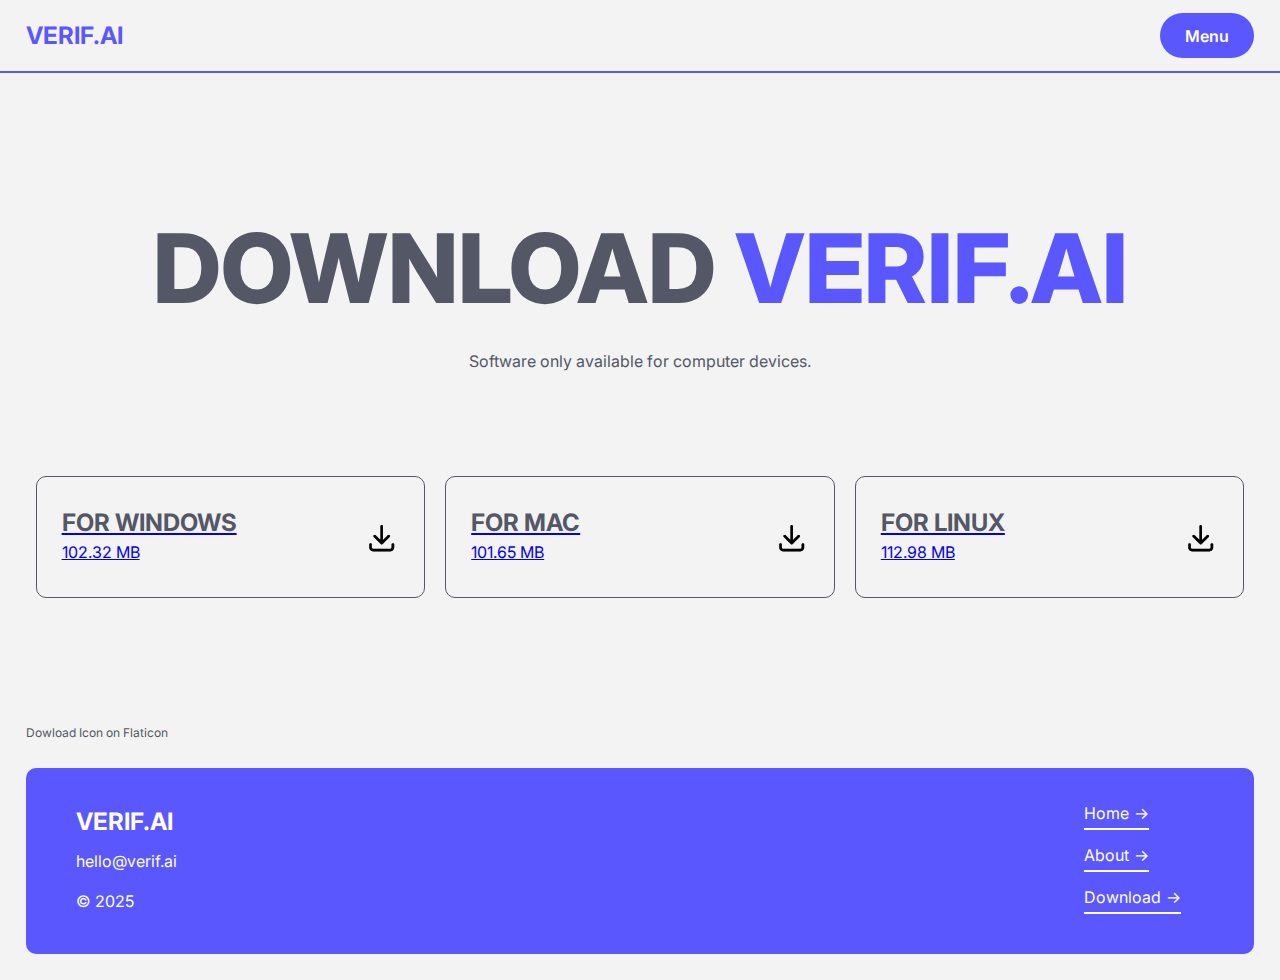
<file: download.html>
<!DOCTYPE HTML>
<html lang="en">
    <head>
        <meta charset="UTF-8">
        <meta name="viewport" content="width=device-width, initial-scale-1, shrink-to-fit=no">
        <title>VERIF.AI - Download</title>
        <link rel="icon" href="images/logo.png">
        <link rel="stylesheet" href="css/global.css">
        <link rel="stylesheet" href="css/download.css">   
    </head>
    <body>
        <header>
            <p class="subheader" id="header-title">VERIF.AI</p>
            <button class="button button-fill" id="menu-button">Menu</button>
        </header>
        <nav id="open-menu">
            <button class="button button-outline" id="menu-close-button">Close</button>
            <a class="header menu-link" id="menu-home" href="index.html">Home</a>
            <a class="header menu-link" id="menu-about" href="about.html">About</a>
            <a class="header menu-link" id="menu-download" href="download.html">Download</a>
        </nav>

        <main>
            <section id="download-landing">
                <p class="title" id="download-title">Download <span style="color: var(--primary)">VERIF.AI</span></p>
                <p class="text" id="download-text">Software only available for computer devices.</p>
            </section>
            <section id="downloads">
                <a class="download-card" href="./pretend-this-is-a-real-software-download.txt" target="_blank">
                    <div class="download-card-left">
                        <p class="subheader download-card-title">For Windows</p>
                        <p class="text download-card-size">102.32 MB</p>
                    </div>
                    <img class="download-icon" src="images/download.png" alt="download icon">
                </a>
                <a class="download-card" href="./pretend-this-is-a-real-software-download.txt" target="_blank">
                    <div class="download-card-left">
                        <p class="subheader download-card-title">For Mac</p>
                        <p class="text download-card-size">101.65 MB</p>
                    </div>
                    <img class="download-icon" src="images/download.png" alt="download icon">
                </a>
                <a class="download-card" href="./pretend-this-is-a-real-software-download.txt" target="_blank">
                    <div class="download-card-left">
                        <p class="subheader download-card-title">For Linux</p>
                        <p class="text download-card-size">112.98 MB</p>
                    </div>
                    <img class="download-icon" src="images/download.png" alt="download icon">
                </a>
            </section>
            <a class="text img-caption" target="_blank" href="https://www.flaticon.com/free-icon/download_9131795?term=download&page=1&position=4&origin=search&related_id=9131795" id="download-caption">Dowload Icon on Flaticon</a>
        </main>

        <footer>
            <div id="footer-info">
                <p class="subheader" id="footer-header">VERIF.AI</p>
                <p class="text" id="footer-email">hello@verif.ai</p>
                <p class="text" id="footer-copyright">© 2025</p>
            </div>
            <div id="footer-links">
                <div class="footer-link">
                    <a class="text footer-link-name" href="index.html">Home</a>
                    <p class="text footer-link-arrow">→</p>
                </div>
                <div class="footer-link">
                    <a class="text footer-link-name" href="about.html">About</a>
                    <p class="text footer-link-arrow">→</p>
                </div>
                <div class="footer-link">
                    <a class="text footer-link-name" href="download.html">Download</a>
                    <p class="text footer-link-arrow">→</p>
                </div>

            </div>
        </footer>

        <script src="menu.js"></script>
    </body>
</html>
</file>
<file: css/global.css>
@import url('https://fonts.googleapis.com/css2?family=Inter:ital,opsz,wght@0,14..32,100..900;1,14..32,100..900&display=swap');
:root {
    --bg: #F3F3F3;
    --primary: #5A57FF;
    --borders: #545765;
    --blue: #00AAFF;
}
body {
    margin: 0;
    padding: 2%;
    font-family: "Inter", sans-serif;
    background: var(--bg);
    color: var(--borders);
    overflow-x: hidden;
    padding-top: 90px;
}

.title {
    font-size: 48px;
    font-weight: 800;
    text-transform: uppercase;
    margin: 0;
}
.header {
    font-size: 30px;
    font-weight: 800;
    margin: 0;
    text-transform: uppercase;
    color: var(--borders);
}
.subheader {
    font-size: 20px;
    font-weight: 700;
    margin: 0;
    color: var(--primary);
}
.text {
    font-size: 16px;
    font-weight: 400;
    line-height: 30px;
    margin: 0;
}

.img-caption {
    font-size: 12px;
    color: var(--borders);
    text-align: left;
    margin-top: 5px;
    margin-bottom: 20px;
    text-decoration: none;
    width: 100%;
}

.button {
    width: auto;
    padding-left: 25px;
    padding-right: 25px;
    height: 45px;
    border: 2px solid transparent;
    display: flex;
    text-decoration: none;
    justify-content: center;
    align-items: center;
    color: white;
    border-radius: 100px;
    border: none;
    font-size: 16px;
    font-family: "Inter", sans-serif;
    font-weight: 600;
    transition: 0.3s;
}
.button:hover, .button:focus {
    cursor: pointer;
    filter: brightness(80%);
}

.button-fill {
    background: var(--primary);
}

.button-outline {
    background: transparent;
    border: 2px solid var(--primary);
    color: var(--primary);
    background: var(--bg);
}

header {
    width: 96%;
    background: var(--bg);
    padding: 2%;
    height: 70px;
    position: fixed;
    top: 0;
    left: 0;
    display: flex;
    justify-content: space-between;
    align-items: center;
    z-index: 100;
}

nav {
    position: fixed;
    z-index: 101;
    width: 90%;
    height: 97.5%;
    padding: 2.5%;
    top: 0;
    right: -100%;
    background: white;
    display: flex;
    flex-direction: column;
    align-items: end;
    border-left: 4px solid var(--primary);
    transition: 0.3s;
}

#menu-close-button {
    margin-bottom: 30px;
}

.menu-link {
    text-decoration: none;
    margin-top: 20px;
    transition: 0.3s;
}
.menu-link:hover, .menu-link:focus {
    color: var(--primary);
}

footer {
    background: var(--primary);
    color: white;
    border-radius: 10px;
    margin-top: 20px;
    padding: 20px;
    padding-top: 50px;
    padding-bottom: 50px;
}
#footer-header {
    color: white;
}

#footer-email {
    margin-top: 10px;
}

#footer-links {
    margin-top: 100px;
}
.footer-link {
    display: flex;
    border-bottom: 2px solid white;
    width:fit-content;
    margin-top: 10px;
    margin-bottom: 10px;
    transition: 0.3s;
}
.footer-link:hover .footer-link-arrow {
    margin-left: 15px;
}
.footer-link-name:focus {
    margin-right: 15px;
}

.footer-link-name {
    color: white;
    text-decoration: none;
    font-family: "Inter", sans-serif;
    transition: 0.3s;
}
.footer-link-arrow {
    margin-left: 5px;
    font-family: "Inter", sans-serif;
    transition: 0.3s;
}

@media screen and (min-width: 768px) {
    body {
        padding-top: 110px;
    }
    header {
        height: 20px;
        border-bottom: 2px solid var(--primary);
    }
    .title {
        font-size: 96px;
    }
    .header {
        font-size: 50px;
    }
    .subheader {
        font-size: 24px;
    }
    nav {
        width: 30%;
    }
    footer {
        display: flex;
        justify-content: space-between;
        padding-left: 50px;
        padding-top: 30px;
        padding-bottom: 30px;
    }
    #footer-info, #footer-links {
        margin: 0;
        display: flex;
        justify-content: start;
        align-items: start;
        flex-direction: column;
    }
    #footer-info {
        justify-content: center;
    }
    #footer-links {
        width: 150px;
    }
    .footer-link {
        height: fit-content;
        margin: 0;
        margin-bottom: 10px;
    }
    #footer-email {
        margin-top: 10px;
    }
    #footer-copyright {
        margin-top: 10px;
    }
}
</file>
<file: css/download.css>
#download-landing {
    display: flex;
    flex-direction: column;
    align-items: center;
    margin-top: 100px;
    margin-bottom: 100px;
}

#download-title {
    text-align: center;
}
#download-text {
    text-align: center;
    margin-top: 20px;
}

.download-card {
    border: 1px solid var(--borders);
    border-radius: 10px;
    background: var(--bg);
    padding: 25px;
    display: flex;
    justify-content: space-between;
    align-items: center;
    height: 70px;
    margin-bottom: 20px;
    transition: 0.3s;
}
.download-card:hover, .download-card:focus {
    filter: brightness(80%);
    cursor: pointer;
}

.download-card-title {
    color: var(--borders);
    text-transform: uppercase;
}
.download-icon {
    width: 35px;
}

@media screen and (min-width: 768px) {
    #downloads {
        display: flex;
        flex-direction: row;
        margin-bottom: 100px;
    }
    .download-card {
        width: 100%;
        margin-left: 10px;
        margin-right: 10px;
    }
}
</file>
